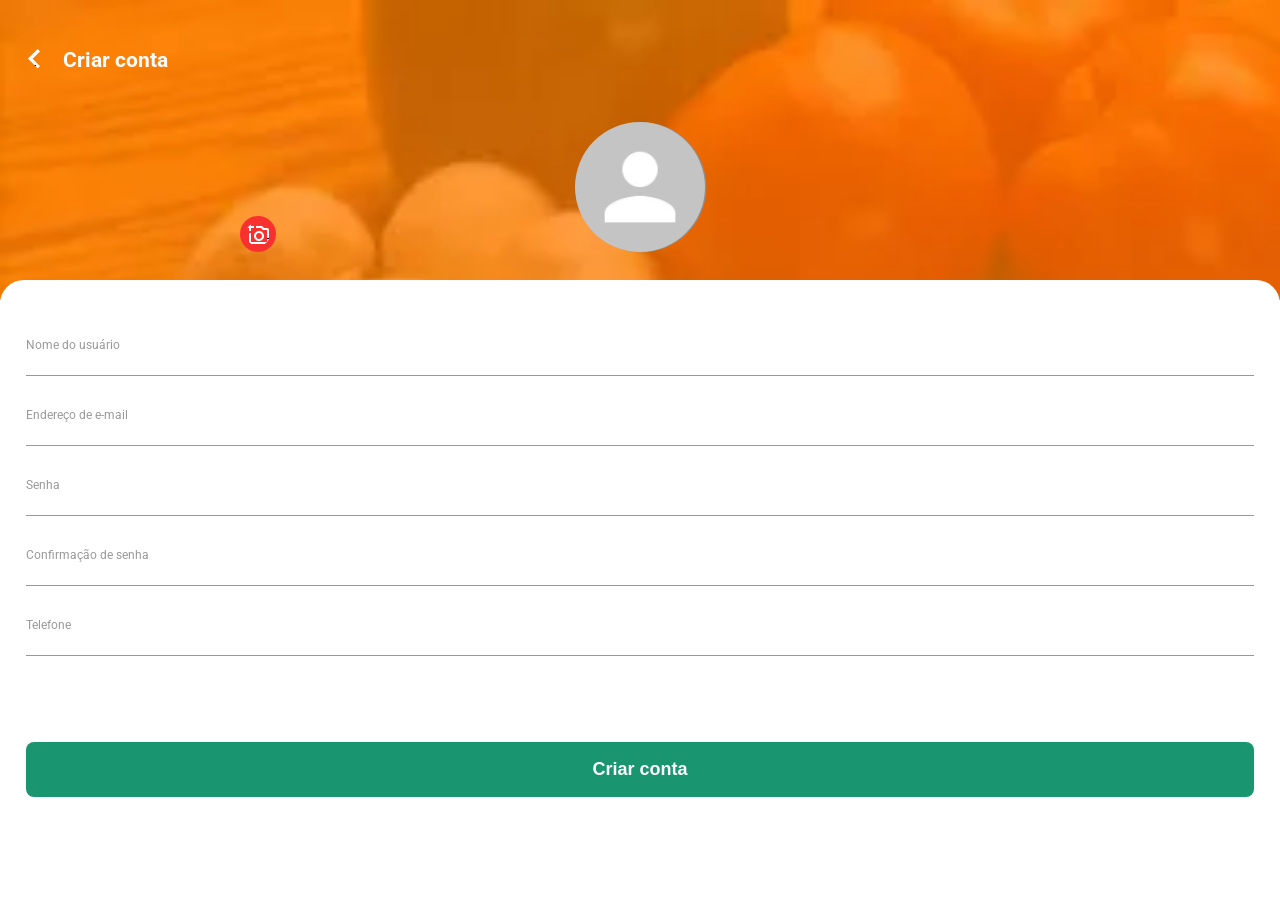
<file: pages/conta.html>
<!DOCTYPE html>
<html lang="pt-br">
<head>
    <meta charset="UTF-8">
    <meta name="viewport" content="width=device-width, initial-scale=1.0">
    <link rel="stylesheet" href="../css/reset.css">
    <link rel="stylesheet" href="../css/root.css">
    <link rel="stylesheet" href="../css/conta.css">
    <link rel="stylesheet" href="../css/botao.css">
    <link rel="icon" href="../img/Icon.svg">
    <link rel="preconnect" href="https://fonts.googleapis.com">
    <link rel="preconnect" href="https://fonts.gstatic.com" crossorigin>
    <link href="https://fonts.googleapis.com/css2?family=Roboto:wght@100;300;400;700;900&display=swap" rel="stylesheet">
    <title>Criar Conta</title>
</head>
<body>
    <header>
        <section class="return">
            <a href="./home.html"><img src="../img/Conta/return.png.webp" alt="Botao de voltar"></a>
            <h1>Criar conta</h1>
        </section>
        <section class="profile">
            <img class="icon" src="../img/Conta/Person.png.webp" alt="Foto de perfil">
            <img class="addIcon" src="../img/Conta/addPhoto.webp" alt="Botao para adicionar foto">
        </section>
    </header>
    <main>
        <section>
            <section class="white"></section>
            <div>
                <p>Nome do usuário</p>
                <input type="text">
            </div>

            <div>
                <p>Endereço de e-mail</p>
                <input type="email">
            </div>

            <div>
                <p>Senha</p>
                <input type="password">
            </div>

            <div>
                <p>Confirmação de senha</p>
                <input type="password">
            </div>

            <div>
                <p>Telefone</p>
                <input type="number">
            </div>
        </section>
        <a href="./login.html"><button class="botaoConta">Criar conta</button></a>
    </main>
</body>
</file>
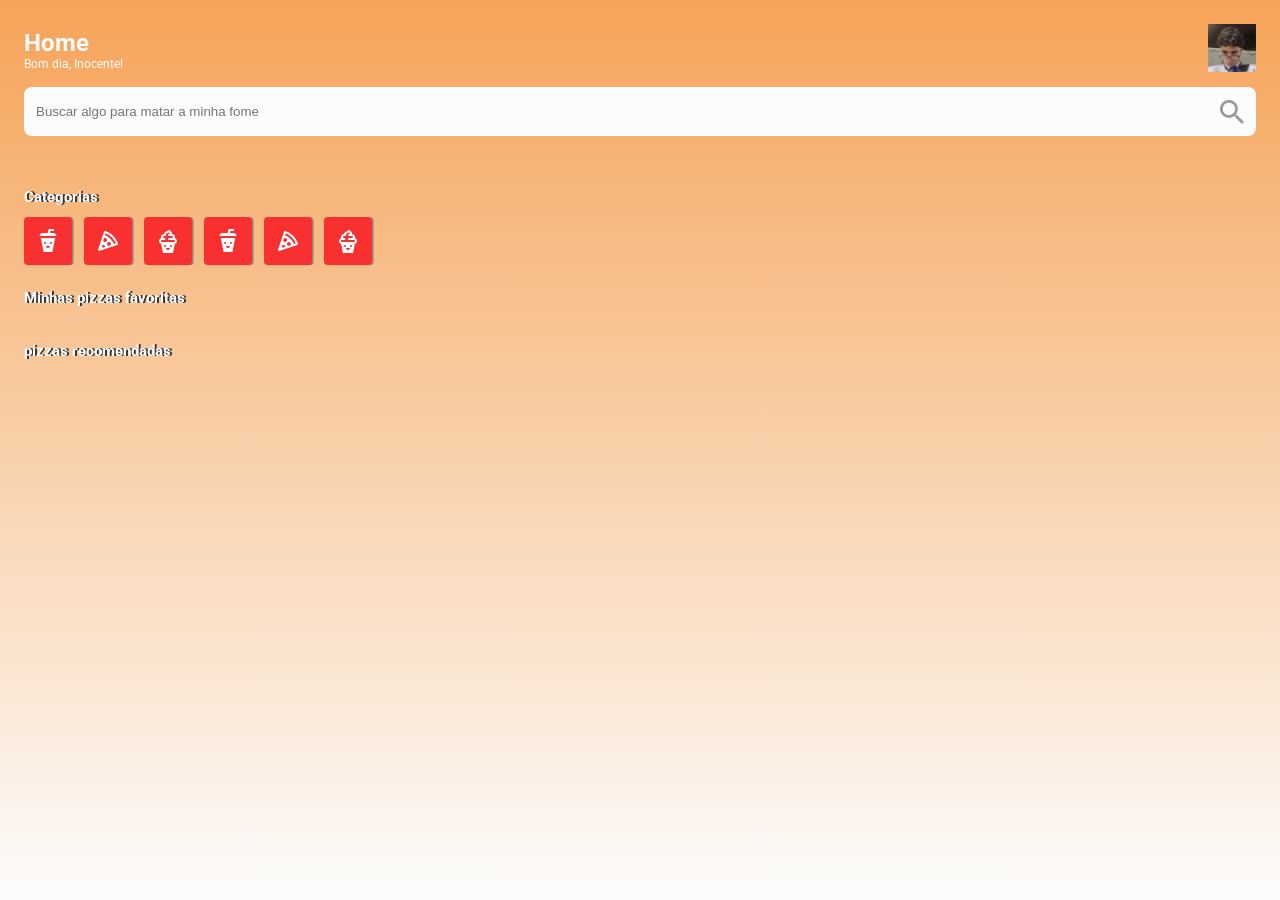
<file: pages/home.html>
<!DOCTYPE html>
<html lang="pt-br">
<head>
    <meta charset="UTF-8">
    <meta name="viewport" content="width=device-width, initial-scale=1.0">
    <link rel="stylesheet" href="../css/reset.css">
    <link rel="stylesheet" href="../css/root.css">
    <link rel="stylesheet" href="../css/home.css">
    <link rel="stylesheet" href="../css/botao.css">
    <link rel="icon" href="../img/Icon.svg">
    <link rel="preconnect" href="https://fonts.googleapis.com">
    <link rel="preconnect" href="https://fonts.gstatic.com" crossorigin>
    <link href="https://fonts.googleapis.com/css2?family=Roboto:wght@100;300;400;700;900&display=swap" rel="stylesheet">
    <script src="../api.js" defer></script>
    <title>Home</title>
</head>
<body>
    <header>
        <div class="profile">
            <div>     
                <h1>Home</h1>
                <p>Bom dia, Inocente!</p>
            </div>
           <a href="./perfil.html"> <img src="../img/Home/fotoperfil.jfif" alt="Foto de perfil"></a>
        </div>
        <div class="search">
            <input placeholder="Buscar algo para matar a minha fome" type="text">
            <img src="../img/Home/Search.webp" alt="Botao de pesquisa">
        </div>
    </header>

    <main>
        <section class="categories">
            <h2>Categorias</h2>
            <div>
                <img src="../img/Home/kawaii-soda.webp" alt="">
                <img src="../img/Home/AnyConv.com__Pizza.webp" alt="">
                <img src="../img/Home/AnyConv.com__Kawaii Ice Cream.webp" alt="">
                <img src="../img/Home/kawaii-soda.webp" alt="">
                <img src="../img/Home/AnyConv.com__Pizza.webp" alt="">
                <img src="../img/Home/AnyConv.com__Kawaii Ice Cream.webp" alt="">
            </div>
        </section>

        <section class="favoritePizza">
            <h2>Minhas pizzas favoritas</h2>
            <div id="divFavoritas">
            </div>
            
        </section>
        <section class="recommended">
            <h2>pizzas recomendadas</h2>
            <div id="divRecomendadas">
            </div>
        </section>
        <section class="drinks">
            <div id="divDrinks"></div>
        </section>
    </main>
  
    
   

</body>
</file>
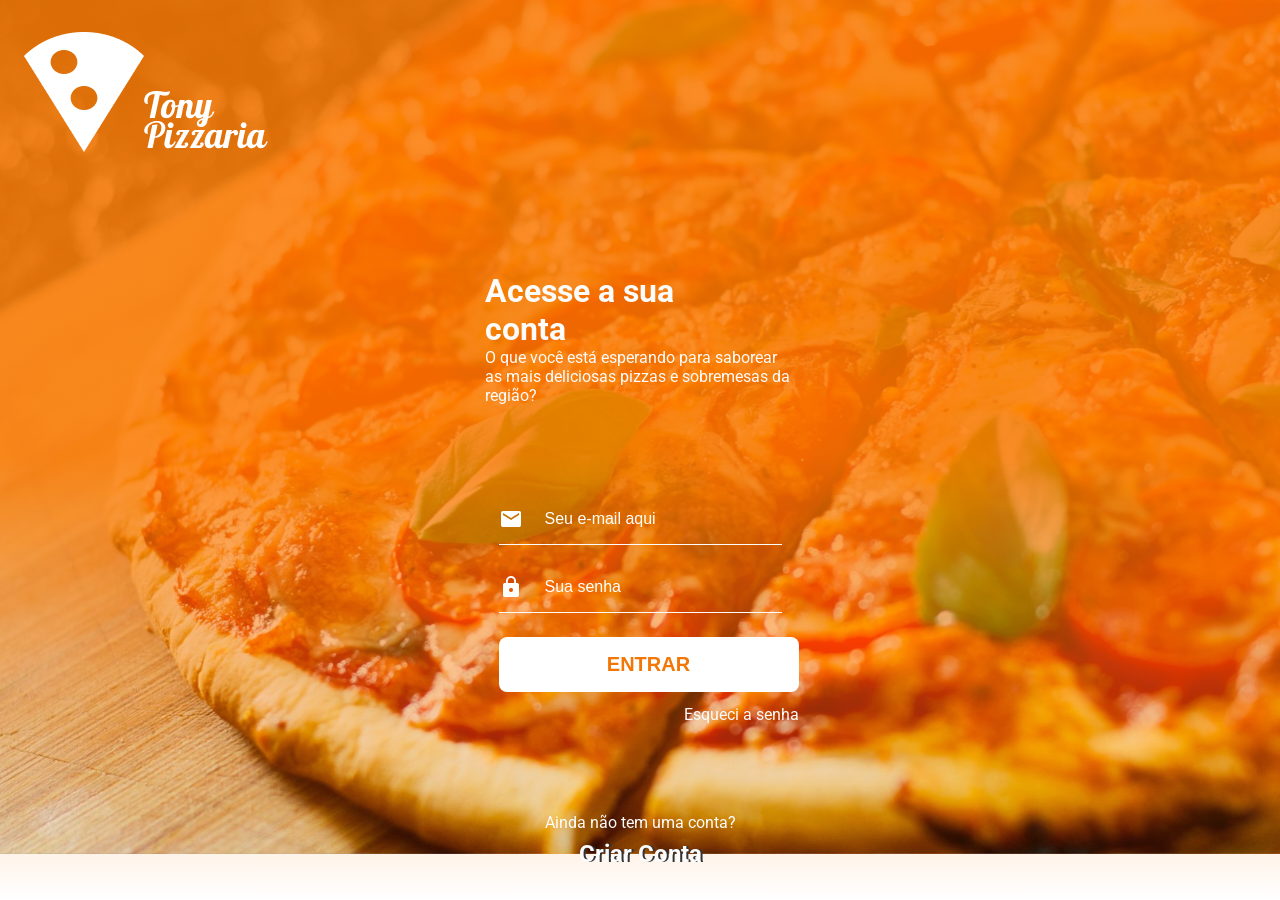
<file: pages/login.html>
<!DOCTYPE html>
<html lang="pt-br">
<head>
    <meta charset="UTF-8">
    <meta name="viewport" content="width=device-width, initial-scale=1.0">
    <link rel="stylesheet" href="../css/reset.css">
    <link rel="stylesheet" href="../css/root.css">
    <link rel="stylesheet" href="../css/login.css">
    <link rel="stylesheet" href="../css/botao.css">
    <link rel="icon" href="../img/Icon.svg">
    <link rel="preconnect" href="https://fonts.googleapis.com">
    <link rel="preconnect" href="https://fonts.gstatic.com" crossorigin>
    <link href="https://fonts.googleapis.com/css2?family=Roboto:wght@100;300;400;700;900&display=swap" rel="stylesheet">
    <!-- Adicione a linha abaixo para incluir o seu script JavaScript -->
    <script src="../login.js"></script>

    <title>Login</title>
</head>
<body>
    <header> <img src="../img/Logo.webp" alt="logo Pizza Tonny"></header>
    <main>
        <div class="conteudo-conteiner">
            <h1>Acesse a sua conta</h1>
            <p>O que você está esperando para saborear as mais deliciosas pizzas e sobremesas da região?</p>
        </div>
        <div class="login-conteiner">
           <div class="parte1">
                <div>
                    <img src="../img/Login/Email.webp" alt="Icone Email">
                    <!-- Adicione um id ao input para facilitar a referência no JavaScript -->
                    <input id="email" class="placeholder" placeholder="Seu e-mail aqui" type="email">
                </div>
                <div>
                    <img src="../img/Login/Lock.webp" alt="Icone Cadeado">
                    <!-- Adicione um id ao input para facilitar a referência no JavaScript -->
                    <input id="senha" class="placeholder" placeholder="Sua senha" type="password">
                </div>
           </div>
           <div class="parte2">
                <!-- Altere a tag <a> para chamar a função validarFormulario() no clique do botão -->
                <button class="botao" onclick="validarFormulario()">ENTRAR</button>
                <div><p class="forgotPassword">Esqueci a senha</p></div>
           </div>
        </div>
       
    </main>
    <footer>
        <p>Ainda não tem uma conta?</p>
       <a href="./conta.html"><h2>Criar Conta</h2></a>
    </footer>
</body>
</html>
</file>
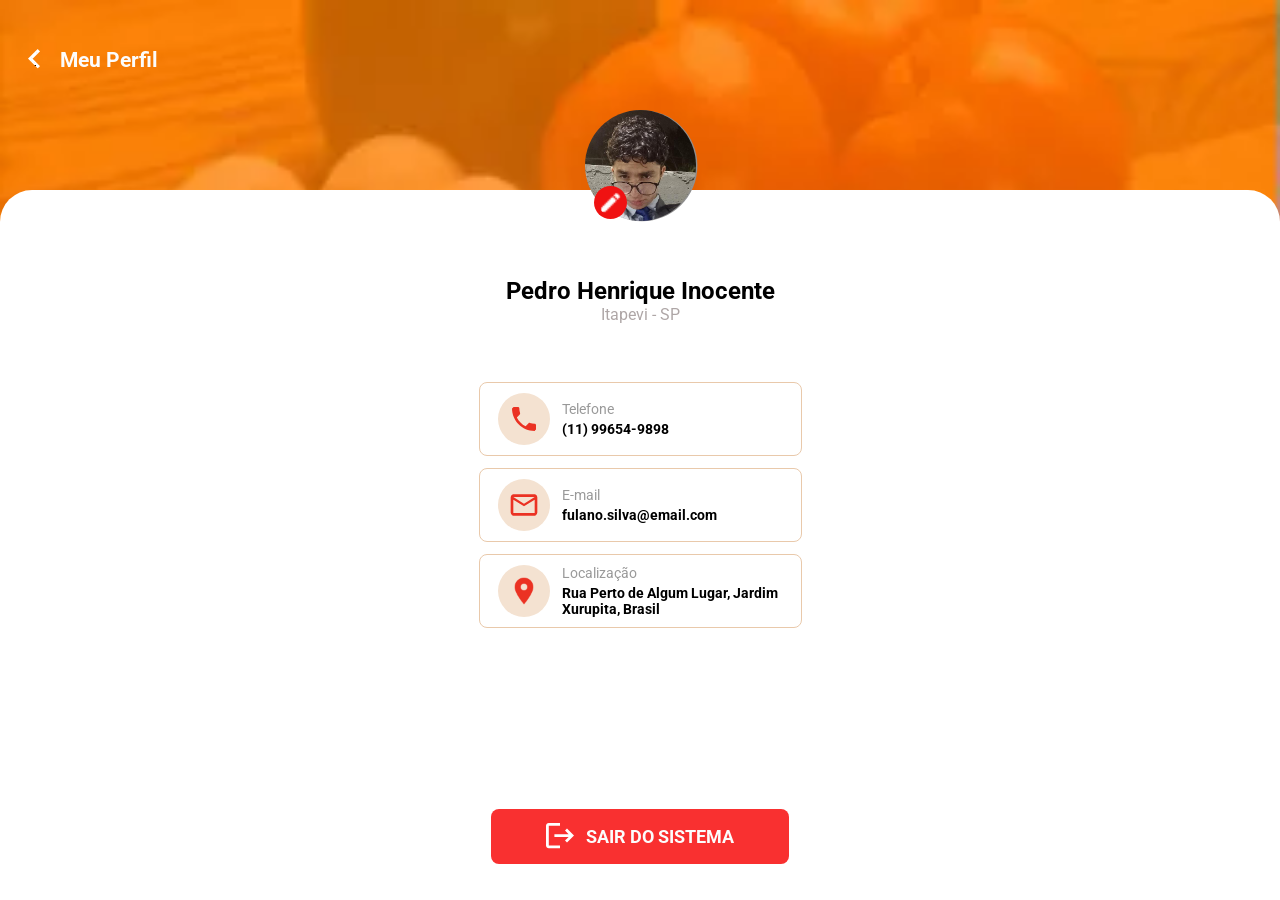
<file: pages/perfil.html>
<!DOCTYPE html>
<html lang="pt-br">
<head>
    <meta charset="UTF-8">
    <meta name="viewport" content="width=device-width, initial-scale=1.0">
    <link rel="stylesheet" href="../css/reset.css">
    <link rel="stylesheet" href="../css/root.css">
    <link rel="stylesheet" href="../css/perfil.css">
    <link rel="stylesheet" href="../css/botao.css">
    <link rel="icon" href="../img/Icon.svg">
    <link rel="preconnect" href="https://fonts.googleapis.com">
    <link rel="preconnect" href="https://fonts.gstatic.com" crossorigin>
    <link href="https://fonts.googleapis.com/css2?family=Roboto:wght@100;300;400;700;900&display=swap" rel="stylesheet">
    <title>Perfil</title>
</head>
<body>
    <div class="white">

    </div>
    <header>
        <section class="return">
            <a href="./home.html"><img src="../img/Conta/return.png.webp" alt="Botao de voltar"></a>
            <h1>Meu Perfil</h1>
        </section>
        <section class="profile">
            <img class="icon" src="../img/Perfil/inocente.jfif" alt="Foto de perfil">
            <img class="editIcon" src="../img/Perfil/edit.webp" alt="Botao para alterar foto">
        </section>
       
    </header>
    <main>
        <section class="part1">
            <h2>Pedro Henrique Inocente</h2>
            <p>Itapevi - SP</p>
        </section>
    
        <section class="information">
            <div class="content">
                <img class="image" src="../img/Perfil/Phone.svg" alt="Icone Telefone">
                <div>
                    <p>Telefone</p>
                    <h3>(11) 99654-9898</h3>
                </div>
            </div>

            <div class="content">
                <img class="image" src="../img/Perfil/Mail outline.svg" alt="Icone Telefone">
                <div>
                    <p>E-mail</p>
                    <h3>fulano.silva@email.com</h3>
                </div>
            </div>

            <div class="content">
                <img class="image" src="../img/Perfil/Location.svg" alt="Icone Telefone">
                <div>
                    <p>Localização</p>
                    <h3>Rua Perto de Algum Lugar, Jardim 
                        Xurupita, Brasil</h3>
                </div>
            </div>
        </section>
    </main>
    <footer>
        <div class="botaoPerfil">
            <img src="../img/Perfil/Vector.svg" alt="">
            <h4>SAIR DO SISTEMA</h4>
        </div>
    </footer>
    
</body>
</file>
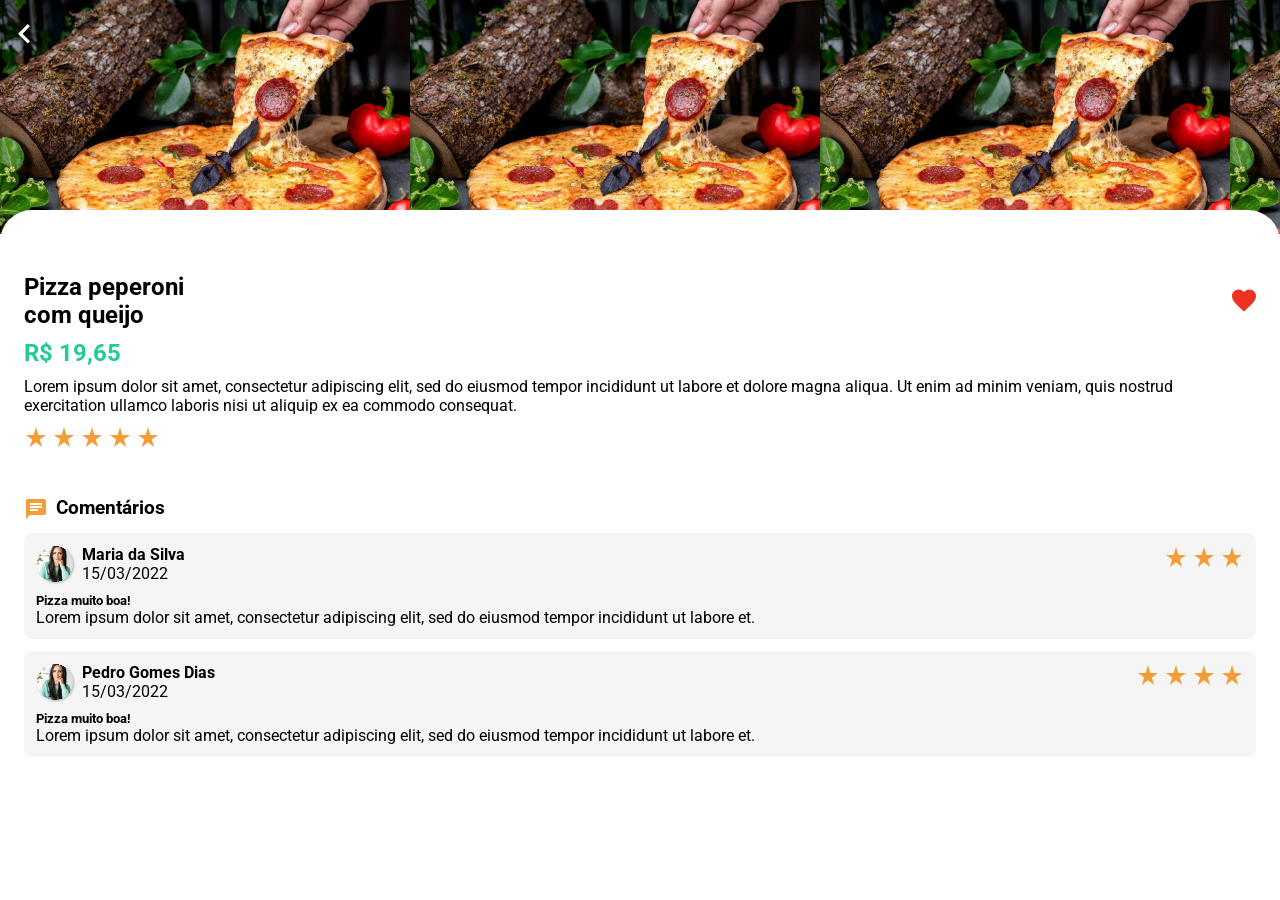
<file: pages/produto.html>
<!DOCTYPE html>
<html lang="pt-br">
<head>
    <meta charset="UTF-8">
    <meta name="viewport" content="width=device-width, initial-scale=1.0">
    <link rel="stylesheet" href="../css/reset.css">
    <link rel="stylesheet" href="../css/root.css">
    <link rel="stylesheet" href="../css/produto.css">
    <link rel="icon" href="../img/Icon.svg">
    <link rel="preconnect" href="https://fonts.googleapis.com">
    <link rel="preconnect" href="https://fonts.gstatic.com" crossorigin>
    <link href="https://fonts.googleapis.com/css2?family=Roboto:wght@100;300;400;700;900&display=swap" rel="stylesheet">
    <title>Produto</title>
</head>
<body>
    <header>
        <a href="./home.html">
            <img src="../img/Produto/VectorV.svg" alt="Botão voltar">
        </a>
    </header>
    <main>
        <div class="white"></div>
        <section class="description">
            <div class="title">
                <h1>Pizza peperoni com queijo</h1>
                <img src="../img/Produto/Vector.svg" alt="">
            </div>
            <h2>R$ 19,65</h2>
            <p>Lorem ipsum dolor sit amet, consectetur adipiscing elit, sed do eiusmod tempor incididunt ut labore et dolore magna aliqua. Ut enim ad minim veniam, quis nostrud exercitation ullamco laboris nisi ut aliquip ex ea commodo consequat.</p>
            <div class="star">
                <img src="../img/Produto/Star rate.svg" alt="">
                <img src="../img/Produto/Star rate.svg" alt="">
                <img src="../img/Produto/Star rate.svg" alt="">
                <img src="../img/Produto/Star rate.svg" alt="">
                <img src="../img/Produto/Star rate.svg" alt="">
            </div>
        </section>
        <section class="comment">
            <div class="title">
                <img src="../img/Produto/Chat.svg" alt="">
                <h3>Comentários</h3>
            </div>
            <div class="com">
                <section class="part1">
                    <div class="sub">
                        <img src="../img/Produto/Ellipse 7.svg" alt="">
                        <div>
                            <h4>Maria da Silva</h4>
                            <p>15/03/2022</p>
                        </div>
                    </div>
                    <div class="star">
                        <img src="../img/Produto/Star rate.svg" alt="">
                        <img src="../img/Produto/Star rate.svg" alt="">
                        <img src="../img/Produto/Star rate.svg" alt="">
                    </div>
                </section>
                <section class="part2">
                    <h5>Pizza muito boa!</h5>
                    <p>Lorem ipsum dolor sit amet, consectetur adipiscing elit, sed do eiusmod tempor incididunt ut labore et.</p>
                </section>
                
            </div>

            <div class="com">
                <section class="part1">
                    <div class="sub">
                        <img src="../img/Produto/Ellipse 7.svg" alt="">
                        <div>
                            <h4>Pedro Gomes Dias</h4>
                            <p>15/03/2022</p>
                        </div>
                    </div>
                    <div class="star">
                        <img src="../img/Produto/Star rate.svg" alt="">
                        <img src="../img/Produto/Star rate.svg" alt="">
                        <img src="../img/Produto/Star rate.svg" alt="">
                        <img src="../img/Produto/Star rate.svg" alt="">
                    </div>
                </section>
                <section class="part2">
                    <h5>Pizza muito boa!</h5>
                    <p>Lorem ipsum dolor sit amet, consectetur adipiscing elit, sed do eiusmod tempor incididunt ut labore et.</p>
                </section>
                
            </div>
        </section>
        
    </main>
</body>
</file>
<file: css/root.css>
:root{

    --cor-principal: rgba(242,119,6,1);
    --cor-texto: rgb(252, 252, 252);
    --cor-iconHome: #F93030;
    --cor-iconHomeHover: #F01212;
    --cor-button: #199570;

}
</file>
<file: css/conta.css>
body{
    font-family: 'Roboto', sans-serif;
}

header{
    background-image: url(../img/Conta/background.webp);
    background-size: 120%;
    padding: 48px 28px;
    color: var(--cor-texto);
    font-size: 14px;
}
header section{
    z-index: 10000;
}
header .return{
    display: flex;
    align-items: center;
    justify-content: space-between;
    width: 140px;
}
header .return img{
    cursor: pointer;
}

header .profile{
    height: 180px;
    display: flex;
    align-items: end;
    justify-content: center;
    
}
header .profile .icon{
    height: 130px;
    background-color: #C4C4C4;
    padding: 12px;
    border-radius: 50%;
    box-shadow: 0.1em 0.01em #8f8f8f;
}
header .profile .addIcon{
    position: absolute;
    background-color: var(--cor-iconHome);
    padding: 6px;
    border-radius: 50%;
    left: 240px;
    transition: .2s;
}
.addIcon:hover{
    transform: scale(.9);
}


main{
    background-color: white;
    width: 100vw;
    border-radius: 32px;
    display: flex;
    flex-direction: column;
    justify-content: space-between;
    padding: 38px 26px;
    gap: 86px;
}
main section{
    display: flex;
    flex-direction: column;
    gap: 32px;
}
main div{
    display: flex;
    flex-direction: column;
    gap: 4px;
    padding-bottom: 4px;
    border-bottom: 1.6px solid #999999;
}
main p{
    font-size: 12px;
    color: #999999;
}
main h2{
    font-size: 14px;
}

.white{
    position: absolute;
    background-color: white;
    height: 50px;
    width: 100vw;
    border-radius: 24px;
    top: 280px;
    left: 0px;
}
</file>
<file: css/botao.css>
.botao{
    width: 300px;
    height: 55px;
    background-color: white;
    border: 0;
    border-radius: 8px;
    color: var(--cor-principal);
    font-size: 20px;
    font-weight: 600;
    transition: .3s;
    cursor: pointer;
}
.botaoConta{
    width: 100%;
    height: 55px;
    border: 0;
    border-radius: 8px;
    background-color: var(--cor-button);
    color: var(--cor-texto);
    font-size: 18px;
    font-weight: 600;
    transition: .3s;
    cursor: pointer;
}
.botaoPerfil{
    width: 298px;
    height: 55px;
    border: 0;
    border-radius: 8px;
    background-color: var(--cor-iconHome);
    color: var(--cor-texto);
    font-size: 18px;
    font-weight: 600;
    transition: .3s;
    cursor: pointer;
}
.botaoConta:hover{
    transform: scale(.95);
    background-color: rgb(255, 255, 255, .0);
    border: 2px solid var(--cor-button);
    color: var(--cor-button);
}
.botao:hover{
    transform: scale(.95);
    background-color: rgb(255, 255, 255, .0);
    border: 2px solid white;
    color: white;
}
.botaoPerfil:hover{
    transform: scale(.95);
    background-color: rgb(255, 255, 255, .0);
    border: 2px solid var(--cor-iconHomeHover);
    color: var(--cor-iconHome); 
}
</file>
<file: css/home.css>
body{
    background: linear-gradient(180deg, var(--cor-principal) -50%, var(--cor-texto)100%);
    background-repeat: no-repeat;
    background-size: cover;
    height: 100vh;
    font-family: 'Roboto', sans-serif;
    color: var(--cor-texto);
    display: flex;
    flex-direction: column;
    gap: 28px;
}
header{
    display: flex;
    flex-direction: column;
    gap: 12px;
    padding: 24px;
}
header .profile{
    display: flex;
    justify-content: space-between;
    align-items: center;
    font-size: 12px;
}
header .profile img{
    height: 48px;
}
header .search{
    background-color: var(--cor-texto);
    padding: 8px 12px;
    border-radius: 8px;
    height: 49px;
    display: flex;
    justify-content: space-between;
    align-items: center;
    cursor: pointer;
}
header .search input{
    width: 90%;
}
header .search img{
    height: 24px;
    cursor: pointer;
}


main{
    display: flex;
    flex-direction: column;
    gap: 24px;
    padding-left: 24px;
}
main h2{
    font-size: 15px;
    text-shadow: 0.1em 0.01em #333;
}
main .categories, .favoritePizza{
    display: flex;
    flex-direction: column;
    gap: 11px;
}

/* ✿ */
main .categories div{
    display: flex;
    gap: 12px;
}
main .categories div img{
    background-color: var(--cor-iconHome);
    padding: 12px;
    border-radius: 4px;
    box-shadow: 0.1em 0.01em #8f8686;
    cursor: pointer;
    transition: .2s;
}
main .categories div img:hover{
    background-color: var(--cor-iconHomeHover);
}

main .favoritePizza div{
    display: flex;
    overflow-x: scroll;
    gap: 12px;
}
main .recommended div{
    display: flex;
    overflow-x: scroll;
    gap: 12px;
}
main .favoritePizza .pizza{
    display: flex;
    flex-direction: column;
    width: 150px;
    height: 100px;
    cursor: pointer;
    overflow: hidden;
    font-size: 12px;
}
main .recommended .pizza{
    display: flex;
    flex-direction: column;
    width: 150px;
    height: 100px;
    cursor: pointer;
    position: relative;
    overflow: hidden;
    font-size: 12px;
}
.pizza1{
    background-image: url(../img/Home/pizza1.webp);
}
.pizza2{
    background-image: url(../img/Home/pizza2.webp);
}
.Info{
    display: flex;
    flex-direction: column;
    width: 80%;
    bottom: 0;
    transform: translateY(75%);
    transition: 1s;
    padding: 0px;
    overflow: hidden;
    cursor: pointer;
}
.value{
    background-color: var(--cor-iconHome);
    width: max-content;
    padding: 2px 8px;
    border-radius: 12px;
    margin: 6px;
}
.content{
    padding: 4px 8px;
    background-color: #0009;
    border-radius: 0px 10px 0px 10px;
    height: 40px;
}
.pizza:hover > .Info {
    transform: translateY(15%);
}

.pizza{
}
</file>
<file: css/login.css>
body{
    background-image: url(../img/Background.svg);
    background-repeat: no-repeat;
    background-size: cover;
    display: flex;
    flex-direction: column;
    padding: 32px 24px;
    height: 100vh;
    font-family: 'Roboto', sans-serif;
    color: var(--cor-texto);
}

header{
    height: 150px;
}
.conteudo-conteiner h1{
    width: 257px;
}
.conteudo-conteiner p{
    width: 311px;
}
main{
    display: flex;
    flex-direction: column;
    gap: 90px;
    align-items: center;
    flex-grow: 1;
    justify-content: center;
}
.forgotPassword{
    cursor: pointer;
}
.login-conteiner{
    width: 283px;
    display: flex;
    flex-direction: column;
    gap: 24px;
}
.parte1{
    display: flex;
    flex-direction: column;
    gap: 18px;
}
.parte1 div{
    height: 50px;
    display: flex;
    align-items: center;
    gap: 18px;
    border-bottom: 1.6px solid var(--cor-texto);
}
input{
    padding: 2px 4px;
}
.placeholder::placeholder{
    color: white;
    font-size: 16px;
}
.parte2{
    width: 300px;
}
.parte2 div{
    display: flex;
    height: 32px;
    align-items: end;
    justify-content: end;
} 
.parte2 div p{
    transition: .1s;
}
.parte2 div p:hover{
    color: var(--cor-principal);
} 
footer{
    display: flex;
    flex-direction: column;
    align-items: center;
    justify-content: center;
    gap: 8px;
}
footer h2{
    text-shadow: 0.1em 0.01em #333;
    transition: .2s;
}
footer h2:hover{
    transform: scale(.92);
}
</file>
<file: css/perfil.css>
body{
    font-family: 'Roboto', sans-serif;
    display: flex;
    flex-direction: column;
    justify-content: space-between;
    height: 96vh;
}

header{
    background-image: url(../img/Conta/background.webp);
    background-size: cover;
    padding: 48px 28px;
    color: var(--cor-texto);
    font-size: 14px;
    display: flex;
    flex-direction: column;
    gap: 38px;
    height: 26.7vh;
}
header .return{
    display: flex;
    align-items: center;
    gap: 20px;
}
header .profile{
    display: flex;
    justify-content: center;
    position: relative;
    z-index: 1000;
}
header .profile .icon{
    background-color: white;
    border-radius: 50%;
    box-shadow: 0.1em 0.01em #8f8f8f;
    position: absolute;
    height: 111px;
    width: 111px;
}
header .profile .editIcon{
    background-color: var(--cor-iconHomeHover);
    height: 33px;
    border-radius: 50%;
    padding: 4px;
    position: relative;
    top: 76px;
    left: -30px;
    transition: .4s;
}
header .profile .editIcon:hover{
    transform: scale(.9);
}

.white{
    background-color: white;
    width: 100vw;
    height: 52px;
    position: absolute;
    left: 0;
    top: 190px;
    border-radius: 32px 32px 0px 0px ;
}
main{
    display: flex;
    flex-direction: column;
    gap: 58px;
    height: 55vh;
}
main .identification{
    height: 50px;
    display: grid;
    justify-content: center;
}
main .identification p{
    display: flex;
    justify-content: center;
    color: #AEA6A6;
}
main .information{
    display: flex;
    flex-direction: column;
    align-items: center;
    gap: 12px;
}
main .content{
    border: 1.6px solid #e9c9ab;
    border-radius: 8px;
    display: flex;
    align-items: center;
    padding-left: 18px;
    gap: 12px;
    height: 74px;
    width: 323px;
}
main .content div{
    display: flex;
    flex-direction: column;
    gap: 4px;
}
main .content div p{
    color: #999999;
    font-size: 14px;
}
main .content div h3{
    font-size: 14px;
}
main .content .image{
    background-color: #F4E2D1;
    border-radius: 50%;
    padding: 10px;
}
.part1{
    display: grid;
    text-align: center;
}
.part1 p{
    color: #AEA6A6;
}
footer{
    display: flex;
    justify-content: center;
}
.botaoPerfil{
    display: flex;
    align-items: center;
    justify-content: center;
    gap: 12px;
}
</file>
<file: css/produto.css>
body{
    font-family: 'Roboto', sans-serif;
}
header{
    height: 26vh;
    background-image: url(../img/Produto/pizza4\ 1.svg);
    padding: 24px 18px;
}
.white{
    background-color: white;
    width: 100vw;
    height: 64px;
    position: absolute;
    left: 0;
    top: 210px;
    border-radius: 32px 32px 0px 0px ;

}
main{
    padding: 39px 24px;
    display: flex;
    flex-direction: column;
    gap: 44px;
}
.description{
    display: flex;
    flex-direction: column;
    gap: 10px;
}
main .description .title{
    display: flex;
    justify-content: space-between;
}
main .title h1{
    font-size: 24px;
    width: 213px;
}
main h2{
    color: #23CB98;
}

.comment .title{
    display: flex;
    gap: 8px;
    padding-bottom: 12px;
}

.com{
    background-color: #F5F5F5;
    padding: 12px;
    border-radius: 8px;
    display: flex;
    flex-direction: column;
    gap: 8px;
    margin-bottom: 12px;
}
.part1{
    display: flex;
    justify-content: space-between;
}
.part1 .sub{
    display: flex;
    gap: 6px;
}
</file>
